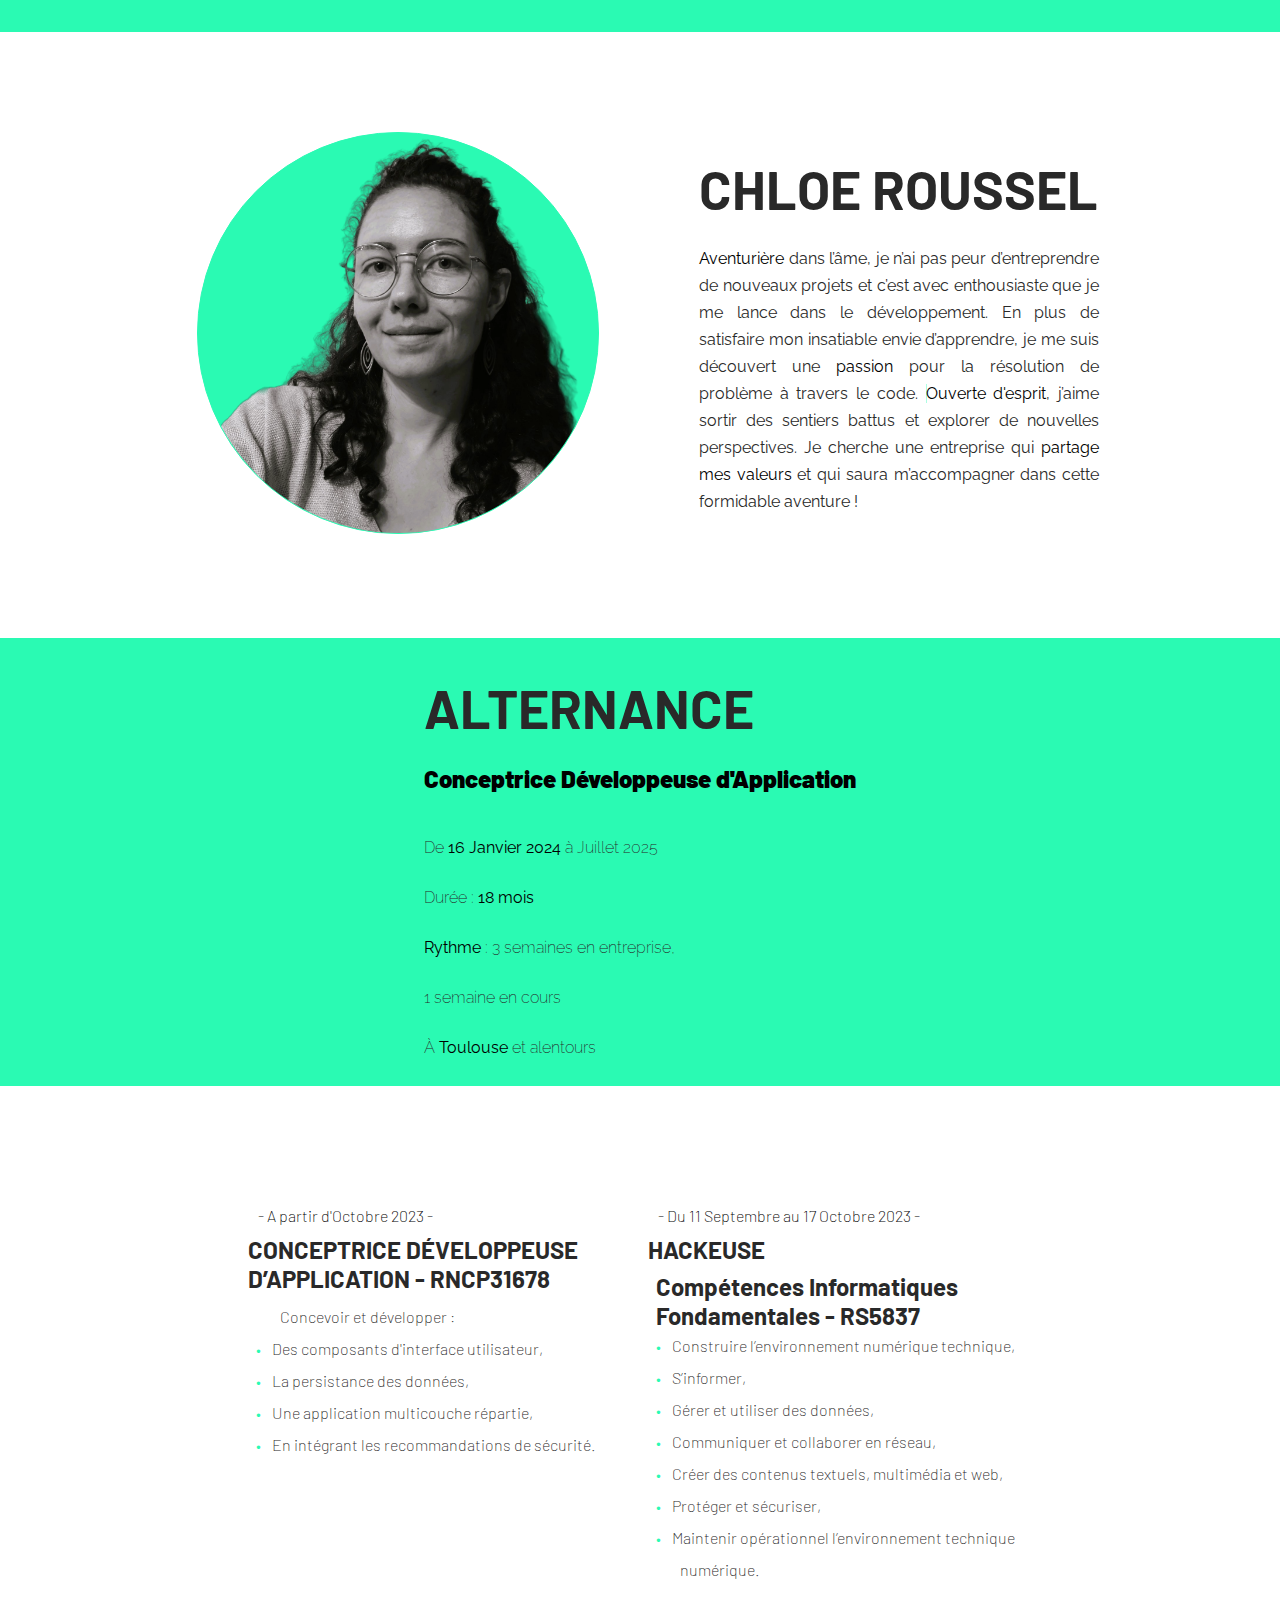
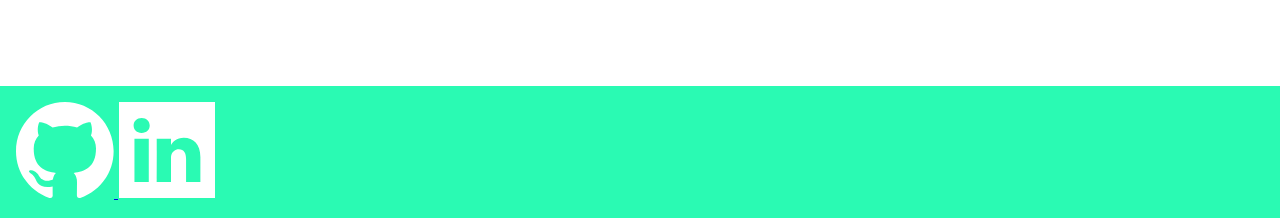
<file: index.html>
<!DOCTYPE html>
<html lang="fr">
<head>
    <title>Document</title>
    <meta charset="UTF-8">
    <meta name="viewport" content="width=device-width, initial-scale=1.0, user-scalable=np">
    <link rel="stylesheet" href="cv.css">
    <link rel="preconnect" href="https://fonts.googleapis.com">
    <link rel="preconnect" href="https://fonts.gstatic.com" crossorigin>
    <link href="https://fonts.googleapis.com/css2?family=Barlow:ital,wght@0,100;0,200;0,500;0,600;1,100;1,200;1,500;1,600&display=swap" rel="stylesheet">
    <link rel="preconnect" href="https://fonts.googleapis.com">
    <link rel="preconnect" href="https://fonts.gstatic.com" crossorigin>
    <link href="https://fonts.googleapis.com/css2?family=Raleway:ital,wght@0,100;0,200;0,300;0,500;0,600;1,100;1,200;1,300;1,500;1,600&display=swap" rel="stylesheet">
</head>
<body>
    <header>
        <p></p>
    </header>
    <main>
        <section class="section_1">
            <div>
                <img id="profile" class="profile_border" src="Profile_square_warm.png" alt="Photo de profil">
            </div>
            <div class="name_presentation">
                <h1>CHLOE ROUSSEL</h1>
                    <p class="desc"><mark>Aventurière</mark> dans l’âme, je n’ai pas peur d’entreprendre de nouveaux projets et c’est avec enthousiaste que je me lance dans le développement. En plus de satisfaire mon insatiable envie d’apprendre, je me suis découvert une <mark>passion</mark> pour la résolution de problème à travers le code. <mark>Ouverte d'esprit</mark>, j’aime sortir des sentiers battus et explorer de nouvelles perspectives. Je cherche une entreprise qui <mark>partage mes valeurs</mark> et qui saura m’accompagner dans cette formidable aventure !</p>
                    <!---->           
            </div>
        </section>
        <section_2>
            <div class="alternance_annonce">
                <h1>ALTERNANCE</h1>
                <h2 class="alternance"><strong>Conceptrice Développeuse d'Application</h2>
                    <p class="list">De <strong><mark>16 Janvier 2024</mark></strong> à Juillet 2025<br>Durée : <strong><mark>18 mois</mark></strong><br>
                    <strong><mark>Rythme</mark></strong> : 3 semaines en entreprise,<br>  1 semaine en cours<br>
                    À <strong><mark>Toulouse</mark></strong> et alentours
                </p>
            </div>
        </section_2>
        <section class="section_3">
            <!-- <h1><strong>Formations à <mark>SIMPLON</mark></h1> -->
            <div class="alternance_left">
                    <p class="date"><mark>- A partir d'Octobre 2023 -</mark></p>
                    <h2 class="cursus_name">CONCEPTRICE DÉVELOPPEUSE D’APPLICATION - RNCP31678</h2>
                    <!-- <h2 class="cursus_2">Phase Intensive</h2> -->
                    <!-- <p class="formation_place"><strong>Simplon</strong> – Toulouse</p> -->
                    <ul class="cursus_list">Concevoir et développer :
                        <li>Des composants d'interface utilisateur,</li>
                        <li>La persistance des données,</li>
                        <li>Une application multicouche répartie,</li>
                        <li>En intégrant les recommandations de sécurité.</li>
                    </ul>
                    <!---->    
            </div>
            <div class="alternance_right">       
                        <p class="date"><mark>- Du 11 Septembre au 17 Octobre 2023 -</mark></p>
                        <h2 class="cursus_name">HACKEUSE</h2>
                        <h2 class="cursus_2">Compétences Informatiques Fondamentales - RS5837</h2>
                        <!-- <p class="formation_place"><strong>Simplon</strong> – Toulouse</p> -->
                        <ul class="cursus_list">
                            <li>Construire l’environnement numérique technique,</li>
                            <li>S’informer,</li>
                            <li>Gérer et utiliser des données,</li>
                            <li>Communiquer et collaborer en réseau,</li>
                            <li>Créer des contenus textuels, multimédia et web,</li>
                            <li>Protéger et sécuriser,</li>
                            <li>Maintenir opérationnel l’environnement technique numérique.</li>
                        </ul>
                    </p>
            </div>
        </section>
    </main>
    <footer>
        <a href="https://github.com/Kloerl" alt="Logo GitHub" target="_blank">
            <svg width="98" height="96" xmlns="http://www.w3.org/2000/svg"><path fill-rule="evenodd" clip-rule="evenodd" d="M48.854 0C21.839 0 0 22 0 49.217c0 21.756 13.993 40.172 33.405 46.69 2.427.49 3.316-1.059 3.316-2.362 0-1.141-.08-5.052-.08-9.127-13.59 2.934-16.42-5.867-16.42-5.867-2.184-5.704-5.42-7.17-5.42-7.17-4.448-3.015.324-3.015.324-3.015 4.934.326 7.523 5.052 7.523 5.052 4.367 7.496 11.404 5.378 14.235 4.074.404-3.178 1.699-5.378 3.074-6.6-10.839-1.141-22.243-5.378-22.243-24.283 0-5.378 1.94-9.778 5.014-13.2-.485-1.222-2.184-6.275.486-13.038 0 0 4.125-1.304 13.426 5.052a46.97 46.97 0 0 1 12.214-1.63c4.125 0 8.33.571 12.213 1.63 9.302-6.356 13.427-5.052 13.427-5.052 2.67 6.763.97 11.816.485 13.038 3.155 3.422 5.015 7.822 5.015 13.2 0 18.905-11.404 23.06-22.324 24.283 1.78 1.548 3.316 4.481 3.316 9.126 0 6.6-.08 11.897-.08 13.526 0 1.304.89 2.853 3.316 2.364 19.412-6.52 33.405-24.935 33.405-46.691C97.707 22 75.788 0 48.854 0z" fill="#fff"/></svg>
        </a>
        <a href="https://www.linkedin.com/in/chlo%C3%A9-roussel-690755271/" alt="Logo LinkedIn" target="_blank">
            <svg fill="#FFFFFF" version="1.1" id="Capa_1" xmlns="http://www.w3.org/2000/svg" xmlns:xlink="http://www.w3.org/1999/xlink" 
	             width="98" height="96" viewBox="0 0 32 32" xml:space="preserve">
                <g>
	                <path d="M17.303,14.365c0.012-0.015,0.023-0.031,0.031-0.048v0.048H17.303z M32,0v32H0V0H32L32,0z M9.925,12.285H5.153v14.354
		                    h4.772V12.285z M10.237,7.847c-0.03-1.41-1.035-2.482-2.668-2.482c-1.631,0-2.698,1.072-2.698,2.482
		                    c0,1.375,1.035,2.479,2.636,2.479h0.031C9.202,10.326,10.237,9.222,10.237,7.847z M27.129,18.408c0-4.408-2.355-6.459-5.494-6.459
		                    c-2.531,0-3.664,1.391-4.301,2.368v-2.032h-4.77c0.061,1.346,0,14.354,0,14.354h4.77v-8.016c0-0.434,0.031-0.855,0.157-1.164
		                    c0.346-0.854,1.132-1.746,2.448-1.746c1.729,0,2.418,1.314,2.418,3.246v7.68h4.771L27.129,18.408L27.129,18.408z"/>
                </g>
            </svg>
        </a>
    </footer>
</body>
</html>
</file>
<file: cv.css>
:root {
    --main-color: #2AFAB3;
    --secondary-color:#2afab562;
    --font-color: #292929;
}

* {
    margin: 0;
    border: 0;
}

header {
    max-height: fit-content;
    width: 100%;
    top: 0;
    padding: 1rem;
    background-color: var(--main-color);
}

/* SIDE TEXT */

.section_1 {
    display: flex;
    flex-direction: row;
    justify-content: center;
    gap: 100px;
    padding: 100px 0;
}

#profile {
    position: relative;
    width: 400px;
    height: auto;
    border-radius: 50%;
    margin-left: 1rem;
    background-color: var(--main-color);
    border: 1px var(--main-color) solid;
}

/* .name_presentation {
    margin-left: 100px;
} */

h1 {
    text-decoration: none;
    font-size: 3.35rem;
    padding-top: 1.5rem;
    padding-bottom: 1.5rem;
    font-family: 'Barlow', sans-serif;
    color: var(--font-color);
}

.desc {
    font-family: 'Raleway', sans-serif;
    color: var(--font-color);
    width: 400px;
    text-align: justify;
    line-height: 27px;
}

/* SECTION 2 */

section_2 {
    display: flex;
    justify-content: center;
    font-family: 'barlow', sans-serif;
    background-color: var(--main-color);
    padding:0.8rem;
}

.alternance_annonce {
    height: fit-content;
}

.list {
    list-style: none;
    font-family: 'Raleway', sans-serif;
    font-weight: 200;
    color: var(--font-color);
    line-height: 50px;
}


/* h1, .date, ul {
    font-family: 'Barlow', sans-serif;
    color: var(--font-color);
}

h2, .formation_place {
    font-family: 'Raleway', sans-serif;
    color: var(--font-color);
} */

/* .date span{
    padding: 0rem 0.5rem 0rem 0.5rem;
    border: 1px var(--main-color) solid;
    border-radius: 10px;
    background-color: var(--main-color);
} */

.section_3 {
    display: flex;
    flex-direction: row;
    justify-content: center;
    font-family: 'barlow', sans-serif;
    color: var(--font-color);
}

.alternance_left, .alternance_right {
    gap: 100px;
    padding: 100px 0;
    position: relative;
    width: 400px;
}

/* .alternance_right {
    padding-left: 100px;
} */

h2.alternance {
    margin-bottom: 30px;
}

p.alternance {
    font-size: 1.5rem;
}

/* CURSUS */

.cursus_name {
    padding: 0.5rem;
}

.cursus_2 {
    padding-left: 1rem;
}

.date {
    font-weight: 200;
    font-size: 1rem;
    margin-left: 1rem;
    margin-top: 1.2rem;
    padding: 0.1rem;
}

.formation_place {
    color:#666565;
    font-style: italic;
    font-weight: 200;
    font-size: 0.8rem;
    margin-left: 1rem;
    margin-bottom: 0.4rem;
}

.cursus_list {
    list-style: none;
    font-weight: 200;
    line-height: 2rem;
}

ul li::before {
    content: "\2022";
    color: var(--main-color);
    display: inline-block;
    width: 1em;
    margin-left:-1.5em;
}

/* FOOTER */

mark {
    -webkit-animation: 1.5s highlight 1.5s 1 normal forwards;
            animation: 1.5s highlight 1.5s 1 normal forwards;
    background-color: none;
    background: linear-gradient(90deg, var(--secondary-color) 50%, rgba(255, 255, 255, 0) 50%);
    background-size: 200% 100%;
    background-position: 100% 0;
}
  
@-webkit-keyframes highlight {
    to {
      background-position: 0 0;
    }
}
  
@keyframes highlight {
    to {
      background-position: 0 0;
    }
}

footer {
    max-height: fit-content;
    width: 100%;
    background-color: var(--main-color);
    padding: 1rem;
    bottom: 0;
}
</file>
